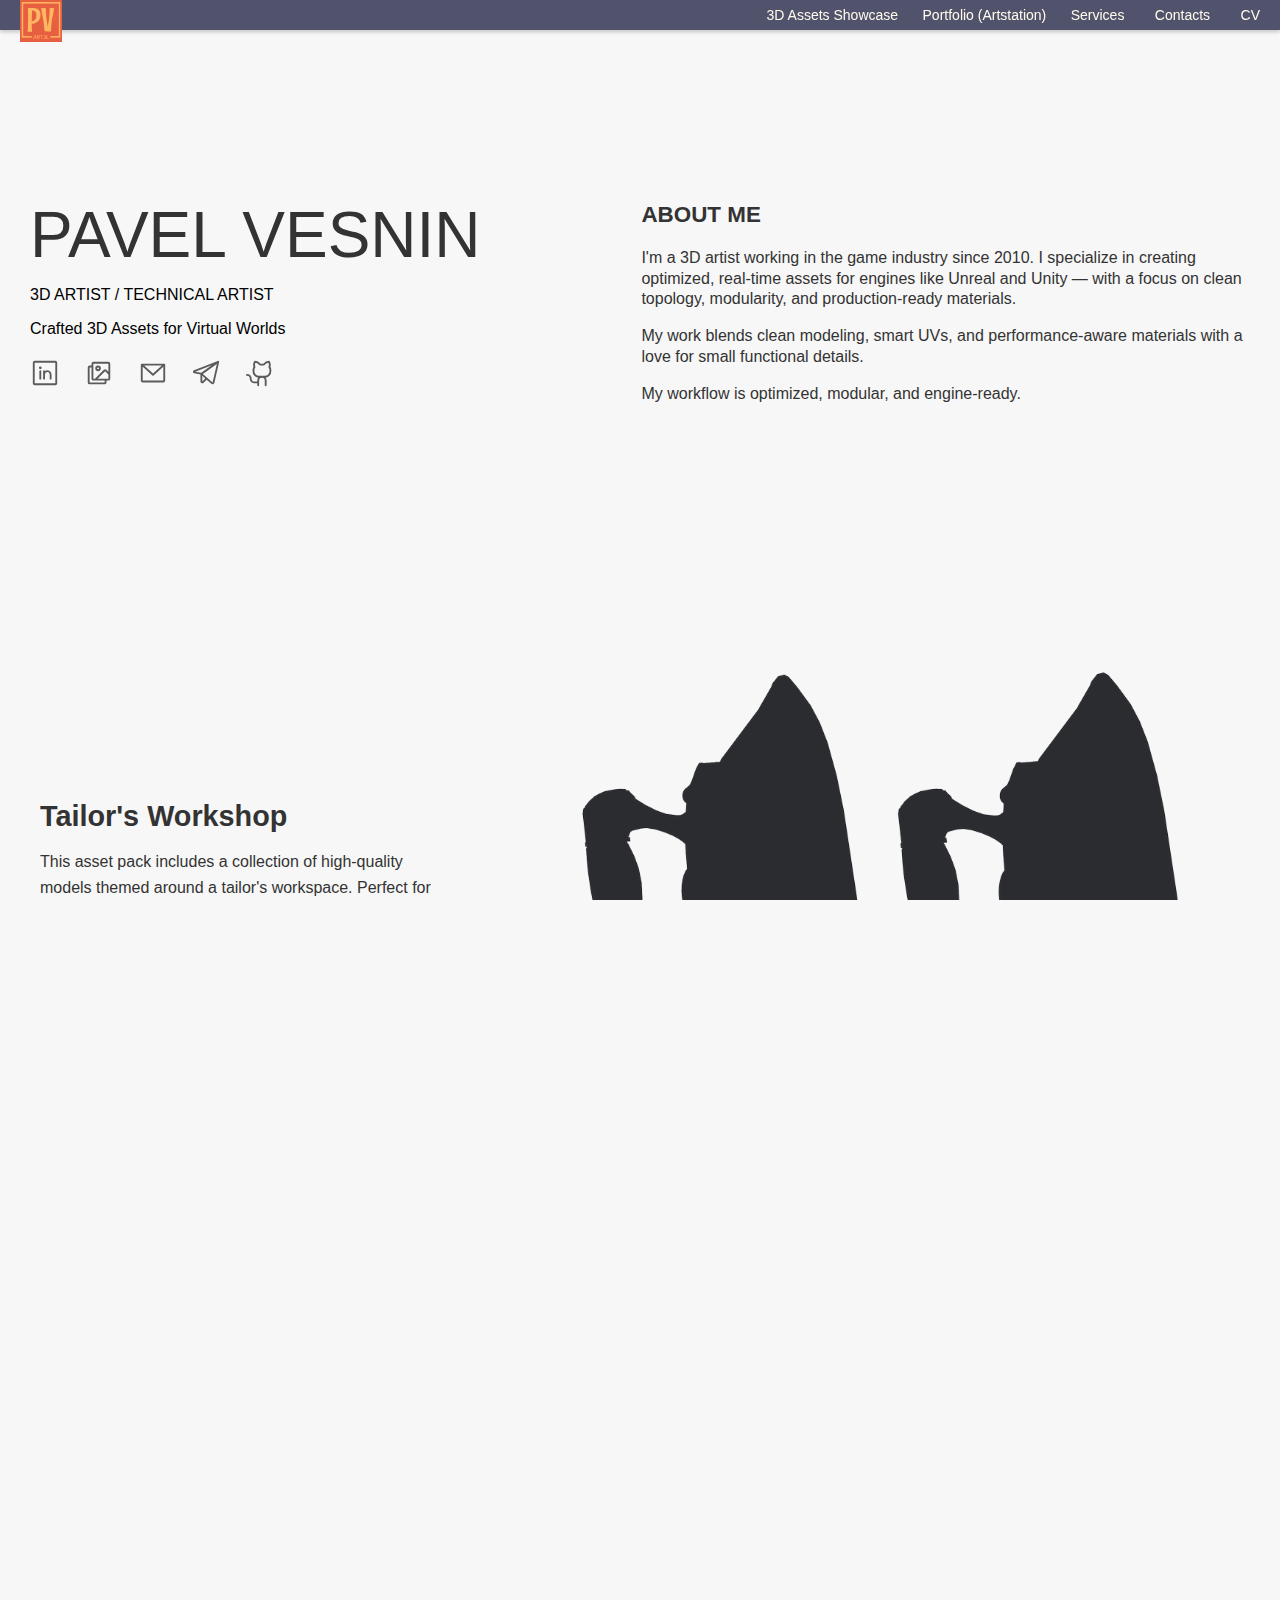
<file: index.html>
<!DOCTYPE html>
<html lang="en">
<head>
    <meta charset="UTF-8">
    <meta name="viewport" content="width=device-width, initial-scale=1.0">
    <title>Pavel Vesnin | 3D Artist</title>
    <link rel="icon" type="image/png" href="assets/pics/favicon.png">
    <link rel="stylesheet" href="styles/styles.css">
    <style>
        html {
            scroll-behavior: smooth;
        }
    </style>
</head>
<script src="scripts/dropdown.js" defer></script>
<body>
    <header>
        <a href="index.html" class="logo">
            <img src="assets/pics/logo.jpg" alt="Pavel Vesnin Logo">
        </a>
        <nav>
            <a href="#showcase">3D Assets Showcase</a>
            <a href="https://pavelvesnin.artstation.com/" target="_blank"> Portfolio (Artstation)</a>
            <a href="" target="_blank"> Services</a>

            <div class="dropdown">
                <button class="dropbtn">Contacts</button>
                <div class="dropdown-content">
                    <a href="https://www.linkedin.com/in/pavelvesnin3d/" target="_blank">LinkedIn</a>
                    <a href="mailto:pavelvesnin@gmail.com" target="_blank">Email</a>
                    <a href="https://t.me/pavelvesnin" target="_blank">Telegram</a>
                    <a href="https://github.com/vesninpavel" target="_blank">GitHub</a>
                </div>
            </div>
            <a href="assets/docs/PavelVesnin_Senior3dArtist_CV.pdf" target="_blank">CV</a>
        </nav>
    </header>

    <main>
        <section class="hero">
            <div class="hero-left">
                <h1>PAVEL VESNIN</h1>
                <p class="role">3D ARTIST / TECHNICAL ARTIST</p>
                <p class="intro">Crafted 3D Assets for Virtual Worlds</p>
                <div class="hero-contacts">
                    <a href="https://www.linkedin.com/in/pavelvesnin3d/" target="_blank"><img src="assets/icons/linkedin-logo.svg" alt="LinkedIn" class="icon" title="LinkedIn"></a>
                    <a href="https://pavelvesnin.artstation.com/" target="_blank"><img src="assets/icons/images-square.svg" alt="LinkedIn" class="icon" title="Portfolio"></a>
                    <a href="mailto:pavelvesnin@gmail.com" target="_blank"><img src="assets/icons/envelope-simple.svg" alt="Email" class="icon" title="Email"></a>
                    <a href="https://t.me/pavelvesnin" target="_blank"><img src="assets/icons/telegram-logo.svg" alt="Telegram" class="icon" title="Telegram"></a>
                    <a href="https://github.com/vesninpavel" target="_blank"><img src="assets/icons/github-logo.svg" alt="GitHub" class="icon" title="GitHub"></a>
                </div>
            </div>
            <div class="hero-right">
                <div class="about-text">
                    <h2>ABOUT ME</h2>
                    <p>I'm a 3D artist working in the game industry since 2010. I specialize in creating optimized, real-time assets for engines like Unreal and Unity — with a focus on clean topology, modularity, and production-ready materials.<br>
                    <p>My work blends clean modeling, smart UVs, and performance-aware materials with a love for small functional details.</p>
                    <p>My workflow is optimized, modular, and engine-ready.<br></p>

                </div>
            </div>
        </section>
        
        <section id="showcase" class="hidden">

            <div class="showcase-wrapper">
                <div class="showcase-description">
                    <h2><a href="projects/tailors_workshop.html">Tailor's Workshop</a></h2>
                    <p>This asset pack includes a collection of high-quality models themed around a tailor's workspace. Perfect for game environments and virtual sets.</p>
                </div>
                <div class="showcase-preview">
                    <a href="projects/tailors_workshop.html">
                        <img class="preview-image base" src="assets/pics/Iron_Preview.png" alt="Tailor's Workshop Preview">
                        <img class="preview-image hover" src="assets/pics/Iron_1.png" alt="Tailor's Workshop Final Preview">
                    </a>
                </div>
            </div>
        </section>

        <section id="showcase" class="showcase alt hidden">
            <div class="showcase-wrapper">
                <div class="showcase-description">
                    <h2><a href="projects/plugs.html">Electrical Plugs</a></h2>
                    <p>This asset pack contains over 18 different electrical plugs, covering regions such as Europe, the US, the UK, South Africa, and USSR-era designs. Each plug model comes in optimized low-poly versions with one LOD, ensuring flexibility for real-time applications while maintaining enough detail for close-up renders. These models are fully game-ready and suitable for a variety of uses, including VR environments, virtual households, and industrial design.</p>
                </div>
                <div class="showcase-preview">
                    <a href="projects/plugs.html">
                        <img class="preview-image ready" src="assets/pics/Plugs.png" alt="Electrical Plugs">
                    </a>
                </div>
            </div>
        </section>
        <section id="showcase" class="showcase alt hidden">
            <div class="showcase-wrapper">
                <div class="showcase-description">
                    <h2><a href="projects/survival_siberia.html">Survival: Siberia</a></h2>
                    <p>A set of essential survival props designed for cold and harsh Siberian environments — from tools and supplies to rugged outdoor assets.</p>
                </div>
                <div class="showcase-preview">
                    <a href="projects/survival_siberia.html">
                        <img class="preview-image base" src="assets/pics/Iron_Preview.png" alt="Survival: Siberia Preview">
                        <img class="preview-image hover" src="assets/pics/Iron_1.png" alt="Survival: Siberia Final Preview">
                    </a>
                </div>
            </div>
        </section>
    </main>

    <footer>
        <div class="footer-content">
            <p>© 2025 Pavel Vesnin — 3D Artist</p>
            <div class="footer-icons">
                <a href="mailto:pavelvesnin@gmail.com" target="_blank"><img src="assets/icons/envelope-simple.svg" alt="Email" class="footer-icon"></a>
                <a href="https://t.me/pavelvesnin" target="_blank"><img src="assets/icons/telegram-logo.svg" alt="Telegram" class="footer-icon"></a>
            </div>
        </div>
    </footer>
    <script src="scripts/main.js" defer></script>

</body>
</html>
</file>
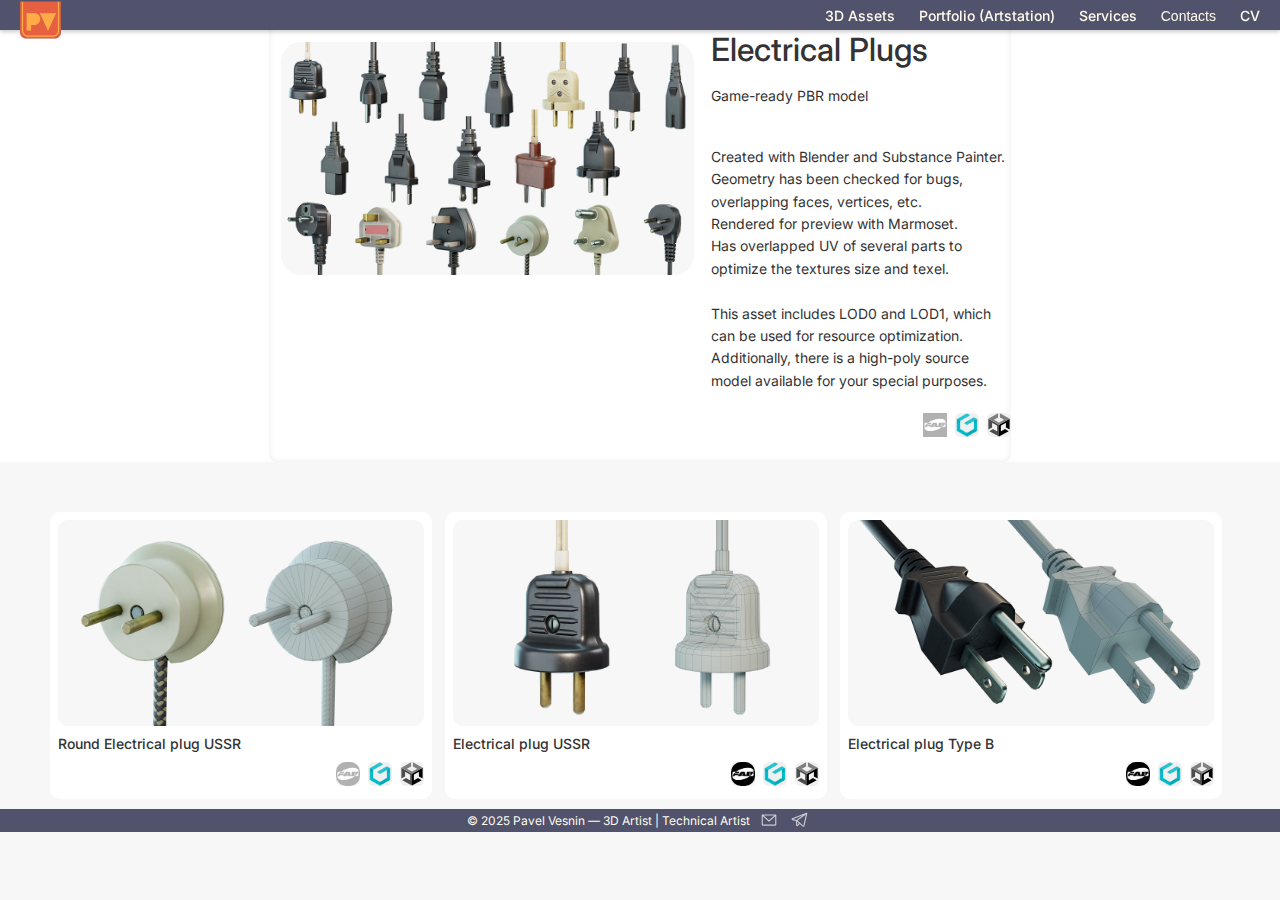
<file: electric_plugs.html>
<!DOCTYPE html>
<html lang="en">
<head>
    <meta charset="UTF-8">
    <meta name="viewport" content="width=device-width, initial-scale=1.0">
    <title>Electrical Plugs</title>
    <link rel="icon" type="image/svg" href="assets/icons/Favicon.svg">
    <link href="https://fonts.googleapis.com/css2?family=Roboto:wght@300;400;500;700&display=swap" rel="stylesheet">
    <link href="https://fonts.googleapis.com/css2?family=Inter:wght@300;400;500;700&display=swap" rel="stylesheet">
    <link rel="stylesheet" href="styles/styles.css">
    <link rel="stylesheet" href="styles/styles_assets.css">
    <link rel="stylesheet" href="styles/modal.css">
    <link rel="stylesheet" href="styles/mobile.css" media="screen and (max-width: 768px)">
    <style>
        html {
            scroll-behavior: smooth;
        }
    </style>

</head>

<body>
    <script src="scripts/dropdown.js" defer></script>
    <header>

        <a href="index.html" class="logo">
            <img src="assets/icons/logo.svg" alt="Pavel Vesnin Logo">
        </a>
        <nav>
            <a href="index.html#showcase">3D Assets</a>
            <a href="https://pavelvesnin.artstation.com/" target="_blank"> Portfolio (Artstation)</a>
            <a href="index.html#services"> Services</a>

            <div class="dropdown">
                <button class="dropbtn">Contacts</button>
                <div class="dropdown-content">
                    <a href="https://www.linkedin.com/in/pavelvesnin3d/" target="_blank">LinkedIn</a>
                    <a href="mailto:pavelvesnin@gmail.com" target="_blank">Email</a>
                    <a href="https://t.me/pavelvesnin" target="_blank">Telegram</a>
                    <a href="https://github.com/vesninpavel" target="_blank">GitHub</a>
                </div>
            </div>
            <a href="assets/docs/PavelVesnin_Senior3dArtist_CV.pdf" target="_blank">CV</a>
        </nav>

    </header>

    <div class="container">
        <div class="main-content">
            <!-- Описание набора -->
            <div class="description-wrapper">
                <section class="description-section">
                    <div class="description-image">
                        <img src="assets/electric_plugs/Plugs_Cover.png" alt="Electrical Plugs Preview" />
                    </div>
                    <div class="description-text">
                        <div class="description-content">
                            <h1>Electrical Plugs</h1>

                            <p>
                                Game-ready PBR model <br>
                            </p>
                            <p>
                                <br>
                                Created with Blender and Substance Painter.<br>
                                Geometry has been checked for bugs, overlapping faces, vertices, etc.<br>
                                Rendered for preview with Marmoset.<br>
                                Has overlapped UV of several parts to optimize the textures size and texel.<br>
                                <br>
                                This asset includes LOD0 and LOD1, which can be used for resource optimization. <br>
                                Additionally, there is a high-poly source model available for your special purposes.
                            </p>
                        </div>
                        <div class="links">
                            <a href="https://fab.com/s/98cca2136285" class="store-button disabled" title="Fab" target="_blank">
                                <img src="assets/icons/Fab.png" alt="Fab" />
                            </a>
                            <a href="https://www.cgtrader.com/3d-model-collections/electrical-plugs-collection" class="store-button" title="CgTrader" target="_blank">
                                <img src="assets/icons/CgTrader.png" alt="CgTrader logo" />
                            </a>
                            <a href="https://assetstore.unity.com/packages/3d/props/electronics/electrical-plugs-collection-295297" class="store-button" title="Unity Store" target="_blank">
                                <img src="assets/icons/unity.svg" alt="Unity Store logo" />
                            </a>
                        </div>
                    </div>
                </section>
            </div>

            <!-- Сетка моделей -->
            <div id="grid" class="grid">

                <!-- Plug01 -->
                <div class="tile" data-key="plug01">
                    <div class="image-wrapper">
                        <img src="assets/electric_plugs/Plug01.jpg" alt="Plug01" />
                    </div>
                    <h4>Round Electrical plug USSR</h4>

                    <div class="links">
                        <a href="#" class="store-button disabled" title="Fab" target="_blank">
                            <img src="assets/icons/Fab.png" alt="Fab" />
                        </a>
                        <a href="https://www.cgtrader.com/3d-models/electronics/other/round-electrical-plug-ussr" class="store-button" title="CGTrader" target="_blank">
                            <img src="assets/icons/CgTrader.png" alt="CgTrader" />
                        </a>
                        <a href="https://assetstore.unity.com/packages/3d/props/electronics/round-electrical-plug-ussr-294099" class="store-button" title="Unity Store" target="_blank">
                            <img src="assets/icons/unity.svg" alt="Unity Store" />
                        </a>
                    </div>
                </div>
                <!-- /Plug01 -->
                <!-- Plug02 -->
                <div class="tile" data-key="plug02">
                    <div class="image-wrapper">
                        <img src="assets/electric_plugs/Plug02.jpg" alt="Plug02" />
                    </div>
                    <h4>Electrical plug USSR</h4>

                    <div class="links">
                        <a href="#" class="store-button" title="Fab" target="_blank">
                            <img src="assets/icons/Fab.png" alt="Fab" />
                        </a>
                        <a href="https://www.cgtrader.com/3d-models/electronics/other/electrical-plug-ussr" class="store-button" title="CGTrader" target="_blank">
                            <img src="assets/icons/CgTrader.png" alt="CgTrader" />
                        </a>
                        <a href="https://assetstore.unity.com/packages/3d/props/electronics/electrical-plug-ussr-294127" class="store-button" title="Unity Store" target="_blank">
                            <img src="assets/icons/unity.svg" alt="Unity Store" />
                        </a>
                    </div>
                </div>
                <!-- /Plug02 -->
                <!-- Plug03 -->
                <div class="tile">
                    <div class="image-wrapper">
                        <img src="assets/electric_plugs/Plug03.jpg" alt="Plug02" />
                    </div>
                    <h4>Electrical plug Type B</h4>

                    <div class="links">
                        <a href="#" class="store-button" title="Fab" target="_blank">
                            <img src="assets/icons/Fab.png" alt="Fab" />
                        </a>
                        <a href="https://www.cgtrader.com/3d-models/electronics/other/electrical-plug-type-b" class="store-button" title="CGTrader" target="_blank">
                            <img src="assets/icons/CgTrader.png" alt="CgTrader" />
                        </a>
                        <a href="https://assetstore.unity.com/packages/3d/props/electronics/electrical-plug-type-b-294663" class="store-button" title="Unity Store" target="_blank">
                            <img src="assets/icons/unity.svg" alt="Unity Store" />
                        </a>
                    </div>
                </div>
                <!-- /Plug03 -->




            </div>


        </div>
    </div>

    <!-- Modal New -->

    <div id="modal" class="modal" role="dialog" aria-labelledby="modal-title">
        <div class="modal-content">
            <span class="close" aria-label="Close">&times;</span>
            <div class="modal-preview-container">
                <img id="modal-img" class="modal-preview" alt="Preview" />
                <a id="modal-youtube" class="youtube-button" target="_blank">
                    <img src="assets/icons/youtube.svg" alt="YouTube" title="Turntable 360">
                </a>
            </div>
            <div class="modal-details">
                <h2 id="modal-title"></h2>
                
                <div class="stats">
                    <span>
                        <svg class="stat-icon" width="12" height="12" viewBox="0 0 16 16">
                            <circle cx="8" cy="8" r="7" fill="#E65F41" />
                        </svg>
                        <span id="modal-verts">—</span>
                    </span>
                    <span>
                        <svg class="stat-icon" width="16" height="16" viewBox="0 0 16 16">
                            <path d="M8 2L14 14H2L8 2Z" fill="#E65F41" />
                        </svg>
                        <span id="modal-tris">—</span>
                    </span>
                    <span>
                        <svg class="stat-icon" width="16" height="16" viewBox="0 0 16 16">
                            <rect x="2" y="2" width="12" height="12" fill="#E65F41" />
                        </svg>
                        <span id="modal-faces">—</span>
                    </span>
                </div>

                <div class="formats">
                    <h3>Textures:</h3>
                    <ul id="modal-textures"></ul>
                </div>
                <div class="formats">
                    <h3>Formats:</h3>
                    <ul id="modal-formats"></ul>
                </div>

                <div class="links" id="modal-links">
                    <a id="link-fab" class="store-button disabled" title="Fab" target="_blank">
                        <img src="assets/icons/Fab.png" alt="Fab">
                    </a>
                    <a id="link-cgtrader" class="store-button disabled" title="CGTrader" target="_blank">
                        <img src="assets/icons/CgTrader.png" alt="CGTrader">
                    </a>
                    <a id="link-unity" class="store-button disabled" title="Unity" target="_blank">
                        <img src="assets/icons/unity.svg" alt="Unity Store">
                    </a>
                </div>
            </div>
        </div>
    </div>

    

    <footer>
        <div class="footer-content">
            <p>© 2025 Pavel Vesnin — 3D Artist | Technical Artist</p>
            <div class="footer-icons">
                <a href="mailto:pavelvesnin@gmail.com" target="_blank"><img src="assets/icons/envelope-simple.svg" alt="Email" class="footer-icon"></a>
                <a href="https://t.me/pavelvesnin" target="_blank"><img src="assets/icons/telegram-logo.svg" alt="Telegram" class="footer-icon"></a>
            </div>
        </div>
    </footer>
    <script src="scripts/tile-modal.js"></script>
</body>
</html>
</file>
<file: styles/styles.css>
:root {
    --color-bg: #F7F7F7;
    --color-text: #333;
    --color-header-bg: rgba(62, 63, 91, 0.9);
    --color-button-bg: #f0f0f0;
    --color-button-hover: #e0e0e0;
    --color-disabled: #ddd;
    --color-accent: #FF9149;
    --color-link: #8E7DBE;
}
html, body {
    margin: 0;
    padding: 0;
    height: 100%;

    display: flex;
    width: 100%;
    font-family: 'Inter', sans-serif;
    background-color: var(--color-bg);
    overflow-x: hidden;
    overflow-y: auto;
    box-sizing: border-box;
    flex-direction: column;
}

    body > .main-content {
        flex: 1;
    }

header {
    position: fixed;
    top: 0;
    left: 0;
    right: 0;
    height: 30px;
    background-color: rgba(62, 63, 91, 0.9);
    display: flex;
    justify-content: space-between;
    align-items: center;
    padding: 0 20px;
    box-shadow: 0 2px 4px rgba(0,0,0,0.2);
    z-index: 1000;
}

.dropdown {
    position: relative;
    display: inline-block;
}

.dropbtn {
    background: none;
    border: none;
    color: #fffbed;
    font-size: 14px;
    font-weight: 500;
    cursor: pointer;
    margin-left: 20px;
}

.dropdown-content {
    display: none;
    position: absolute;
    background-color: var(--color-bg);
    min-width: 160px;
    box-shadow: 0 2px 2px rgba(0,0,0,0.1);
    z-index: 1001;
    margin-top: 6px;
}

    .dropdown-content a {
        color: var(--color-text);
        padding: 10px 16px;
        display: block;
        text-decoration: none;
        font-size: 13px;
    }

        .dropdown-content a:hover {
            background-color: #e6e6e6;
        }

.dropdown.open .dropdown-content {
    display: block;
}

.logo {
    display: flex;
    align-items: bottom;
    height: 100%;
}

    .logo img {
        height: 42px;
        width: auto;
        display: block;
    }

nav a {
    margin-left: 20px;
    text-decoration: none;
    color: #fffbed;
    font-size: 14px;
    font-weight: 500;
}

    nav a:hover {
        text-decoration: underline;
    }

main {
    padding-top: 0px;
}

.hero {
    display: flex;
    flex-wrap: wrap;
    justify-content: flex-start; /* ← сдвигает влево */
    align-items: flex-start;
    gap: 20px;
    padding: 40px 20px;
    margin: 160px auto 160px auto;
    max-width: 1400px;
    box-sizing: border-box;
}

.hero-left {
    flex: 2.5 1 300px; /* сжимается, но не меньше 300px */
    min-width: 0; /* отключает “жесткий” размер */
    padding: 0 10px 0 10px;
    text-align: left;
}

    .hero-left h1 {
        font-size: 4rem;
        font-weight: 400;
        line-height: 1.1;
        margin: 0 0 0px 0;
        color: var(--color-text);
    }

.hero-right {
    flex: 1 1 500px;
    padding: 0 10px;
    color: var(--color-text);
    min-width: 0;
    align-self: flex-start;
}

    .hero-right .about-text {
        font-size: 1rem;
        line-height: 1.3;
        color: var(--color-text);
    }

.hero h2 {
    font-size: 1.4rem;
    margin-top: 0;
    padding-top: 0;
}

.hero-contacts {
    margin-top: 20px;
    display: flex;
    gap: 24px;
    flex-wrap: wrap;
    align-items: center;
}

    .hero-contacts .icon {
        width: 30px;
        height: 30px;
        opacity: 0.7;
        filter: invert(0.1);
        transition: opacity 0.2s ease;
    }

        .hero-contacts .icon:hover {
            opacity: 1;
        }
/* Mobile */
@media (max-width: 768px) {
    .hero {
        /*        flex-direction: column;
        text-align: center;*/
    }

    .hero-left, .hero-right {
        flex: space-between;
        width: 100%;
    }
}

.section-title {
    /*    background-color: var(--color-accent);*/
    text-align: center;
    margin-top: 140px;
    padding: 6px 0px;
}

    .section-title h1 {
        font-size: 2.0rem;
        font-weight: 100;
        margin: 0;
        color: var(--color-text);
    }

#showcase {
    background-color: var(--color-bg);
    padding: 40px 40px;
    color: var(--color-text);
    text-align: center;
}

/* Showcase layout */
.showcase-wrapper {
    display: flex;
    flex-wrap: wrap;
    align-items: center;
    justify-content: space-between;
    gap: 100px;
    max-width: 1200px;
    margin: 0 auto;
}

/* alt back and order */
section.showcase.alt {
    background-color: #EDEDED;
}

    section.showcase.alt .showcase-wrapper {
        flex-direction: row-reverse;
    }

.showcase-description {
    flex: 1;
    min-width: 300px;
    text-align: left;
}

    .showcase-description h2 {
        font-size: 1.8rem;
        margin-bottom: 10px;
    }

        .showcase-description h2 a {
            color: inherit; /* Наследует цвет заголовка */
            text-decoration: none; /* Убирает подчёркивание */
        }

            .showcase-description h2 a:hover {
                text-decoration: underline; /* Можно оставить подчёркивание при наведении */
                color: #555; /* И чуть темнее при наведении */
            }

    .showcase-description p {
        font-size: 1rem;
        line-height: 1.6;
    }

.preview-image {
    width: 100%;
    aspect-ratio: 16 / 9;
    object-fit: cover;
    height: auto;
    display: block;
    transition: opacity 0.3s ease;
}

    .preview-image.hover {
        position: absolute;
        top: 0;
        left: 0;
        opacity: 0;
        transition: opacity 0.4s ease-in-out;
        z-index: 2;
    }

    .preview-image.ready {
        transition: transform 0.3s ease;
    }

        .preview-image.ready:hover {
            transform: scale(1.03);
        }

.showcase-preview {
    flex: 1.8;
    min-width: 300px;
    position: relative;
    display: inline-block;
}

    .showcase-preview:hover .preview-image.hover {
        opacity: 1;
    }

.footer-content {
    background-color: rgba(62, 63, 91, 0.9);
    color: #fffbed;
    display: flex;
    justify-content: center;
    align-items: center;
    text-align: center;
    font-size: 12px;
    margin-top: 0px;
    margin-bottom: 0;
}

.footer-icons {
    margin-top: 2px;
    margin-left: 6px;
    display: flex;
    justify-content: center;
    gap: 5px;
}

.footer-icon {
    width: 18px;
    height: 18px;
    margin: 0 4px;
    filter: invert(1); /* делает иконки белыми */
    opacity: 0.7;
    transition: opacity 0.2s ease;
}

    .footer-icon:hover {
        opacity: 1;
    }

.visible {
    opacity: 1;
    transform: translateY(0) scale(1);
}


#showcase.visible {
    transition-delay: 0.4s;
}

/* === Existing styles above === */

/* Tailor's Workshop layout */

.container {
    display: flex;
    flex-direction: column;
    transition: all 0.3s ease;
    margin-top: 60px;
    position: relative;
    gap: 40px;
    padding: 0 30px;
}

.description-section {
    display: flex;
    background-color: white;
    border-radius: 8px;
    flex-wrap: wrap;
    align-items: flex-start;
    gap: 40px;
    max-width: 1200px;
    margin: 0 auto;
    box-shadow: inset 0 0px 6px rgba(62, 63, 91, 0.1);
}

    .description-section .description-image {
        flex: 1 1 360px;
        max-width: 800px;
        margin: 12px;
    }

        .description-section .description-image img {
            width: 100%;
            border-radius: 8px;
            display: block;
        }

    .description-section .description-text {
        flex: 2;
        min-width: 300px;
    }

        .description-section .description-text h1 {
            font-size: 2rem;
            margin-bottom: 16px;
            color: var(--color-text);
        }

        .description-section .description-text p {
            font-size: 14px;
            color: var(--color-text);
            line-height: 1.6;
            margin-bottom: 16px;
        }

.main-content {
    flex: 1;
    padding: 10px;
    margin-top: 30px;
    background-color: var(--color-bg);
    color: var(--color-text);
    transition: all 0.3s ease;
    position: relative;
    z-index: 0;
}

.container.fullwidth .main-content {
    flex: 1 1 100%;
    max-width: 100%;
}

.grid {
    display: grid;
    margin: 10px;
    grid-template-columns: repeat(auto-fill, minmax(320px, 1fr));
    gap: 20px;
}

.tile {
    background-color: white;
    padding: 10px;
    border-radius: 8px;
    text-align: left;
    color: var(--color-text);
    transition: transform 0.2s ease;
}

    .tile:hover {
        transform: translateY(-2px);
        box-shadow: 0 4px 12px rgba(0,0,0,0.1);
    }

    .tile img {
        max-width: 100%;
        border-radius: 6px;
    }

    .tile h4 {
        margin: 5px 0 5px;
        font-size: 16px;
    }

.links {
    display: flex;
    justify-content: flex-end;
    gap: 8px;
    margin-top: auto;
    padding: 0 10px 0px;
}

    .links a {
        display: inline-block;
        margin: 5px 0px;
        color: var(--color-link);
        font-size: 14px;
        text-decoration: none;
    }

        .links a.disabled {
            color: #aaa;
            pointer-events: none;
            cursor: default;
            opacity: 0.3;
        }


.links a:hover {
    text-decoration: underline;
    color: var(--color-accent);
}

/*Buttons
    ------------------------------------
*/

.store-button {
    display: flex;
    align-items: center;
    justify-content: center;
    background-color: var(--color-button-bg);
    padding: 5px;
    border-radius: 6px;
    width: 40px;
    height: 40px;
    margin: 0;
    transition: background 0.2s ease;
    cursor: pointer;
}
    .store-button.disabled {
        background-color: #ddd;
        opacity: 0.5;
        pointer-events: none;
        cursor: default;
    }
    .store-button img {
        height: 40px;
        width: 40px;
        display: block;
    }

    .store-button:hover {
        background-color: #e0e0e0;
    }


/*Buttons end 
    -----------------------------------------
*/

.modal {
    position: fixed;
    inset: 0; /* равнозначно top: 0; left: 0; right: 0; bottom: 0 */
    width: 100vw;
    height: 100vh;
    background: rgba(0, 0, 0, 0.6);
    display: flex;
    justify-content: center;
    align-items: center;
    z-index: 9999;
    /* УБЕДИСЬ что вот это есть: */
    margin: 0;
    padding: 0;
    opacity: 0;
    box-sizing: border-box;
    pointer-events: none;
    transition: opacity 0.2s ease, background 0.2s ease;
}

.modal-content {
    background: white;
    padding: 10px;
    border-radius: 8px;
    max-width: 800px;
    width: 90%;
    text-align: center;
    position: relative;
    transform: scale(0.96);
    opacity: 0;
    margin: 0;
    box-sizing: border-box;
    transition: opacity 0.3s ease, transform 0.3s ease;
}
    .modal-content p#modal-description {
        white-space: pre-line;
    } 

.modal.active {
    
    opacity: 1;
    pointer-events: auto;
}

    .modal.active .modal-content {
        opacity: 1;
        transform: scale(1);
    }
    .modal-content img {
        max-width: 100%;
        border-radius: 6px;
        margin-bottom: 20px;
    }

    .modal-content .close {
        position: absolute;
        top: 10px;
        right: 20px;
        font-size: 32px;
        color: var(--color-text);
        cursor: pointer;
    }
</file>
<file: styles/modal.css>
﻿*, *::before, *::after {
    box-sizing: border-box;
    margin: 0;
    padding: 0;
}

.modal {
    position: fixed;
    inset: 0; /* Растягиваем на весь экран */
    width: 100vw;
    height: 100vh;
    background: rgba(0, 0, 0, 0.6); /* Полупрозрачный фон */
    display: flex;
    justify-content: center;
    align-items: center;
    z-index: 9999;
    margin: 0;
    padding: 20px; /* Отступы для контента */
    box-sizing: border-box;
    pointer-events: none;
    opacity: 0;
    transition: opacity 0.3s ease;
}

    .modal.active {
        opacity: 1;
        pointer-events: auto;
    }

.modal-content {
    background: white;
    border-radius: 10px;
    max-width: 900px;
    width: 100%;
    height: 480px;
    display: flex;
    flex-direction: row; /* Размещаем изображение и текст рядом */
    overflow: hidden;
    box-shadow: 0 4px 12px rgba(77,88,145, 0.25);
    transform: scale(0.96);
    opacity: 0;
    transition: opacity 0.3s ease, transform 0.3s ease;
}

.modal.active .modal-content {
    opacity: 1;
    transform: scale(1);
}

.modal-content img {
    width: 70%;
    aspect-ratio: 16/9; /* Соотношение сторон 16:9 */   
    height: auto; /* Фиксированная высота для лучшей пропорции */
    object-fit: contain; /* Изменено с cover на contain, чтобы сохранить пропорции */
    background-color: var(--color-bg); /* Фон для изображения */
    border-right: 1px solid #ddd;
}

.modal-details {
    padding: 20px;
    flex: 1;
    display: flex;
    flex-direction: column;
    justify-content: space-between;
}

    .modal-details h2 {
        font-size: 16px;
        font-weight: 500;
        margin-bottom: 10px;
        color: var(--color-text);
    }

    .modal-details .formats h3 {
        font-size: 14px;
        font-weight: 500;
        margin: 16px 0 8px 0;
        color: var(--color-text);
    }

        .modal-details .formats h3:first-child {
            margin-top: 0;
        }

    .modal-details p {
        font-size: 14px;
        line-height: 1.6;
        color: var(--color-text);
        margin-bottom: 20px;
    }

    .modal-details .stats {
        display: flex;
        gap: 10px;
        margin-bottom: 20px;
    }

        .modal-details .stats span {
            font-size: 14px;
            color: var(--color-text);
            display: flex;
            align-items: center;
            gap: 5px;
        }

    .modal-details .formats {
        margin-bottom: 20px;
    }

        .modal-details .formats span {
            display: block;
            font-size: 14px;
            color: var(--color-text);
        }

    .modal-details .links {
        display: flex;
        gap: 10px;
        justify-content: flex-start;
    }

        .modal-details .links a {
            display: flex;
            align-items: center;
            justify-content: center;
            width: 36px;
            height: 36px;
            border-radius: 6px;
            background-color: var(--color-bg);
            transition: background-color 0.2s ease;
        }

            .modal-details .links a img {
                width: 24px;
                height: 24px;
                object-fit: contain;
            }
            .modal-details .links a:hover {
                background-color: var(--color-accent);
            }

.modal-content .close {
    position: absolute;
    top: 20px;
    right: 20px;
    font-size: 28px;
    cursor: pointer;
    z-index: 1;
}

.stats .stat-icon {
    margin-right: 4px;
    vertical-align: middle;
}

.stats span {
    display: flex;
    align-items: center;
    gap: 2px;
}
</file>
<file: styles/mobile.css>
﻿@media (max-width: 768px) {
    .hero {
        flex-direction: column; /* Располагаем элементы вертикально */
        align-items: center; /* Центрируем элементы */
    }

    .hero-left, .hero-right {
        width: 100%; /* Элементы занимают всю ширину */
        text-align: center; /* Центрируем текст */
        align-items: center;
    }

    .hero-right {
        margin-top: 20px; /* Добавляем отступ сверху для кнопок и иконок */
    }

    .button {
        width: auto; /* Кнопка подстраивается под текст */
        margin: 0px auto; /* Центрируем кнопку */
    }

    .hero-contacts {
        justify-content: center; /* Центрируем иконки */
        align-items: center;
        gap: 16px; /* Уменьшаем расстояние между иконками */
        margin: 10px; 
    }
}
</file>
<file: styles/styles_assets.css>
﻿/* Tailor's Workshop layout */
/* Reset and Base Styles */
*, *::before, *::after {
    box-sizing: border-box;
    margin: 0;
    padding: 0;
}
.container {
    position: relative;
    max-width: 1440px;
    width: 100%;
    margin: 0 auto;
    
}

.main-content {
    padding: 0px;
    margin-top: 0px;
    background-color: var(--color-bg);
    color: var(--color-text);
    transition: all 0.3s ease;
    z-index: 0;
}

.description-wrapper {
    position: relative;
    background-color: white;
    width: 100vw; /* На всю ширину viewport */
    margin-left: calc(-50vw + 50%); /* Компенсация отступов родителя */
    margin-right: calc(-50vw + 50%);
    margin-top: -50px;
    margin-bottom: 50px;
    box-shadow: 0 2px 6px var(--color-shadows);
}

.description-section {
    position: relative;
    justify-content: space-between;
    max-width: 1440px;
    width: 58%;
    margin: 0 auto;
    padding-top: 80px;
    padding-bottom: 20px;
    display: flex;
    flex-wrap: wrap;
    gap: 5px;
}

.description-image {
    background-color: var( --color-bg);
    border-radius: 20px;
    border: 0.5px solid var(--color-card-stroke);
    width: 100%;
    max-width: 560px;
    aspect-ratio: 16/9;
    height: auto;
    margin: 0px;
    display: flex;
    justify-content: center;
    align-items: center;
    overflow: hidden;
}

    .description-image img {
        width: auto;
        height: 100%;
        object-fit: contain;
        border-radius: 8px;
        display: block;
    }

.description-text {
    margin: 0px;
    display: flex;

    flex-direction: column;
    justify-content: space-between; /* Распределяет контент между верхом и низом */
    min-height: 330px; /* Такая же высота как у картинки */
}

.description-content {
    flex: 1; /* Занимает доступное пространство */
}
    .description-text h1 {
        font-size: 20px;
        font-weight: 500;
        margin-bottom: 30px;
        color: var(--color-button-bg);
    }

        .description-text p {
            font-size: 14px;
            color: var(--color-text);
            line-height: 1.6;
        }

.links {
    position: relative;
    display: flex;
    gap: 8px;
    margin-top: auto; /* Прижимает к низу */
    align-self: flex-end; /* Прижимает вправо */
    padding: 0;
    
}

    .links a {
        display: inline-block;
        margin: 5px 0px;
        color: var(--color-link);
        font-size: 14px;
        text-decoration: none;

    }

        .links a.disabled {
            color: #aaa;
            pointer-events: none;
            cursor: default;
            opacity: 0.3;

        }

        .links a:hover {
            text-decoration: underline;
            color: var(--color-accent);
        }

.grid {
    display: grid;
    margin: 10px;
    grid-template-columns: repeat(auto-fit, minmax(250px, 1fr));
    gap: 5px;
    margin: 10px auto; /* Центрируем сетку */
    justify-content: center; /* Центрируем плитки */
    max-width: 1440px;
    width: 100%;
    padding: 0 20px;
}

.tile {
    background-color: white;
    width: 98%; /* Занимает всю ширину ячейки grid */
    padding: 8px;
    border-radius: 10px;
    text-align: left;
    color: var(--color-text);
    transition: transform 0.2s ease;
    display: flex;  
    flex-direction: column;
}

    .tile:hover {
        transform: translateY(-2px);
        box-shadow: 0 4px 12px rgba(0,0,0,0.1);
    }

    .tile img {
        max-width: 100%;
        border-radius: 10px;
    }

    .tile h4 {
        
        margin: 5px 0 5px;
        font-size: 14px;
        font-weight: 500;
    }

    /* Обновляем стили для .links внутри .tile */
    .tile .links {
        margin-top: auto; /* Прижимает блок к низу */
        align-self: flex-end; /* Выравнивает по правому краю */
        display: flex;
        gap: 8px;
    }   

/*Buttons
    ------------------------------------
*/

.store-button {
    display: flex;
    align-items: center;
    justify-content: center;
    padding: 0px; /* Уменьшаем padding для большего пространства изображению */
    width: 24px;
    height: 24px;
    margin: 0;
    transition: background 0.2s ease;
    cursor: pointer;
}

    .store-button.disabled {
        opacity: 0.5;
        pointer-events: none;
        cursor: default;
    }

    .store-button img {
        max-width: 100%;
        max-height: 100%;
        width: auto; /* Автоматическая ширина */
        height: auto; /* Автоматическая высота */
        object-fit: contain; /* Сохраняет пропорции */
        display: block;
    }

    .store-button:hover {
        background-color: #e0e0e0;
    }

/*Buttons  end
    -----------------------------------------
*/

.modal {
    position: fixed;
    inset: 0; /* равнозначно top: 0; left: 0; right: 0; bottom: 0 */
    width: 100vw;
    height: 100vh;
    background: rgba(0, 0, 0, 0.6);
    display: flex;
    justify-content: center;
    align-items: center;
    z-index: 9999;
    margin: 0;
    padding: 0;
    opacity: 0;
    box-sizing: border-box;
    pointer-events: none;
    transition: opacity 0.2s ease, background 0.2s ease;
}

.modal-content {
    background: white;
    padding: 10px;
    border-radius: 8px;
    max-width: 800px;
    width: 90%;
    text-align: center;
    position: relative;
    transform: scale(0.96);
    opacity: 0;
    margin: 0;
    box-sizing: border-box;
    transition: opacity 0.3s ease, transform 0.3s ease;
}

.modal.active {
    opacity: 1;
    pointer-events: auto;
}

    .modal.active .modal-content {
        opacity: 1;
        transform: scale(1);
    }

.modal-content img {
    max-width: 100%;
    border-radius: 6px;
    margin-bottom: 20px;
}

.modal-content .close {
    position: absolute;
    top: 10px;
    right: 20px;
    font-size: 32px;
    color: var(--color-text);
    cursor: pointer;
}
</file>
